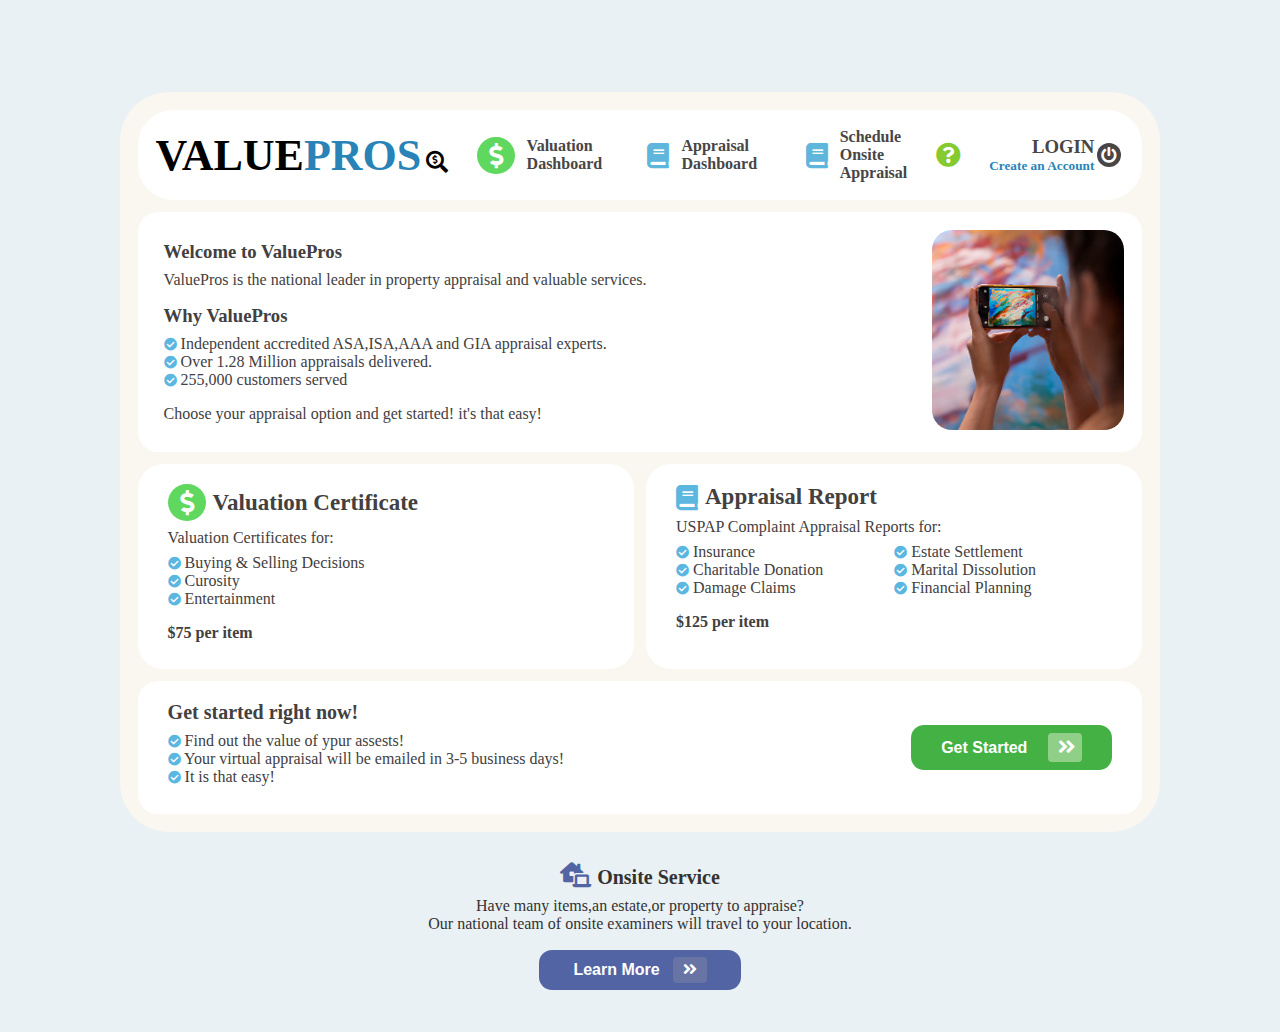
<file: Html/index.html>
<!DOCTYPE html>
<html lang="en">
  <head>
    <meta charset="UTF-8" />
    <meta http-equiv="X-UA-Compatible" content="IE=edge" />
    <meta name="viewport" content="width=device-width, initial-scale=1.0" />
    <title>ValuePros</title>
    <link rel="stylesheet" href="../Css/index.css" />
    <link
      rel="stylesheet"
      href="https://cdnjs.cloudflare.com/ajax/libs/font-awesome/5.15.4/css/all.min.css"
    />
  </head>
  <body>
      <div class="box" id="box">
      <section class="main">
        <!-- navbar -->

        <nav>
          <div class="logo">
           <a href="./index.html"><h1>VALUE<span>PROS</span><i class="fas fa-search-dollar"></i></h1></a> 
          </div>

          <div class="nav_dash">
            <div>
              <i class="dollar fas fa-dollar-sign"></i>
              <a href="#">Valuation Dashboard</a>
            </div>
            <div>
              <i class="fas fa-book" style="color: #5eb6dc"></i>
              <a href="#">Appraisal Dashboard</a>
            </div>
            <div>
              <i class="fas fa-book" style="color: #5eb6dc"></i>
              <a href="schedule.html">Schedule
                <p>Onsite Appraisal</p>
              </a>

            </div>
            <div>
              <p>
                <i class="fas fa-question-circle" style="color: #85ca30"></i>
              </p>
            </div>
          </div>
          <div class="nav_login">
            <div>
              <h3>LOGIN</h3>
              <h5 id="acc"><a href="##" >Create an Account</a></h5>
            </div>

            <div>
              <a  href="#" id="openlog"><i  class="  fas fa-power-off"></i></a>
            </div>
          </div>
        </nav>
        <!-- Box 1-welcome to valuepros -->
        <section class="box1">
          <div class="welcome">
            <div>
              <h3>Welcome to ValuePros</h3>
              <p>
                ValuePros is the national leader in property appraisal and
                valuable services.
              </p>
            </div>
            <div>
              <h3>Why ValuePros</h3>
              <ul>
                <li>
                  <i class="fas fa-check-circle" style="color: #5bb7df"></i>
                  <span
                    >Independent accredited ASA,ISA,AAA and GIA appraisal
                    experts.</span
                  >
                </li>
                <li>
                  <i class="fas fa-check-circle" style="color: #5bb7df"></i>
                  <span>Over 1.28 Million appraisals delivered.</span>
                </li>
                <li>
                  <i class="fas fa-check-circle" style="color: #5bb7df"></i>
                  <span>255,000 customers served</span>
                </li>
              </ul>
              <p class="box_p">
                Choose your appraisal option and get started! it's that easy!
              </p>
            </div>
          </div>
          <div>
            <img src="../Image/img1.png" alt="img" />
          </div>
        </section>

        <!-- Box2 -->
        <section class="box2">
          <div class="box2_1">
            <div class="box2_head">
              <i class="dollar fas fa-dollar-sign"></i>
              <a href="./appraisal.html"><span>Valuation Certificate</span></a>
            </div>

            <div>
              <p>Valuation Certificates for:</p>
              <ul>
                <li>
                  <i class="fas fa-check-circle" style="color: #5bb7df"></i>
                  <span> Buying & Selling Decisions</span>
                </li>
                <li>
                  <i class="fas fa-check-circle" style="color: #5bb7df"></i>
                  <span>Curosity</span>
                </li>
                <li>
                  <i class="fas fa-check-circle" style="color: #5bb7df"></i>
                  <span>Entertainment</span>
                </li>
              </ul>
              <p class="box_p"><b>$75 per item</b></p>
            </div>
          </div>

          <div class="box2_2">
            <div class="box2_head">
              <i class="fas fa-book" style="color: #5bb7df"></i>
              <a href="./appraisal.html"><span>Appraisal Report</span></a>
            </div>
            <div>
              <p>USPAP Complaint Appraisal Reports for:</p>
              <ul class="box_2_feature">
                <li>
                  <i class="fas fa-check-circle" style="color: #5bb7df"></i>
                  <span> Insurance</span>
                </li>
                <li>
                  <i class="fas fa-check-circle" style="color: #5bb7df"></i>
                  <span>Estate Settlement</span>
                </li>
                <li>
                  <i class="fas fa-check-circle" style="color: #5bb7df"></i>
                  <span>Charitable Donation</span>
                </li>
                <li>
                  <i class="fas fa-check-circle" style="color: #5bb7df"></i>
                  <span> Marital Dissolution</span>
                </li>
                <li>
                  <i class="fas fa-check-circle" style="color: #5bb7df"></i>
                  <span>Damage Claims</span>
                </li>
                <li>
                  <i class="fas fa-check-circle" style="color: #5bb7df"></i>
                  <span> Financial Planning</span>
                </li>
              </ul>
              <p class="box_p"><b>$125 per item</b></p>
            </div>
          </div>
        </section>

        <div class="getstarted">
          <div>
            <p>Get started right now!</p>
            <div>
              <ul>
                <li>
                  <i class="fas fa-check-circle" style="color: #5bb7df"></i>
                  <span>Find out the value of ypur assests!</span>
                </li>
                <li>
                  <i class="fas fa-check-circle" style="color: #5bb7df"></i>
                  <span
                    >Your virtual appraisal will be emailed in 3-5 business
                    days!</span
                  >
                </li>
                <li>
                  <i class="fas fa-check-circle" style="color: #5bb7df"></i>
                  <span>It is that easy!</span>
                </li>
              </ul>
            </div>
            </div>
          

          
            <button class="get_btn " id="getstarted">
              <div>
                <h4>
                  Get Started
                  <span><i class="fas fa-angle-double-right"></i></span>
                </h4>
              </div>
            </button>
          </div>

       
      </section>

      <footer>
        <div class="footer">
          <h3><i class="fa fa-laptop-house" ></i>Onsite Service</h3>
          <p>Have many items,an estate,or property to appraise?</p>
          <p>Our national team of onsite examiners will travel to your location.</p>

          <button class="btn">
            <div>
              <h4>
                Learn More
                <span><i class="fas fa-angle-double-right"></i></span>
              </h4>
            
          </button>
        </div>
      </footer>
      </div>

      <!-- Login page -->
      <div class="Loginpge">
          <div class="login"> 
         
        <div class="login_box">
          <a href="./index.html"><i class="close fa fa-times-circle"></i></a>
          <div class="head">
            <h1>VALUE<span>PROS</span><i class="fas fa-search-dollar"></i></h1>
            <p>Your single valuation source for all assests</p>
          </div>
  
          <form id="form" action="./additem.html" method="post" >
            <div class="form-control">
              <label for="email">Email:</label>
              <input type="email" id="email" autocomplete="on" />
  
              <small>g</small>
            </div>
  
            <div class="form-control">
              <label for="password">Password:</label>
              
                <input type="password" id="password" />
                <i class="fa fa-eye-slash" id="eye"></i>
             
  
              <small>g</small>
            </div>
  
            <div>
              <input type="checkbox" />
              <span>Keep me logged in</span>
            </div>
  
            <div>
              <button type="submit" class="login_btn">Login</button>
              <a href="#" class="register_btn">Create Account</a>
            </div>
  
            <div><a id="forgotbtn" href="#">Forgot Your Password?</a></div>
          </form>
        </div>
      </div>
    </div>
      
      
      <!-- Create account -->

      <div class="Signpge">
      
        <div class="Signup"> 
         
        <div class="Signup_box">
          <a href="./index.html"><i class="closee fa fa-times-circle"></i></a>
          <div class="head">
            <h1>VALUE<span>PROS</span><i class="fas fa-search-dollar"></i></h1>
            <p>Your single valuation source for all assests</p>
          </div>
  
          <form id="formsignup" action="#" >

            <div class="form-control">
              <label for="fname">First Name:</label>
              <input type="text" id="fname" autocomplete="on" />
  
              <small>g</small>
            </div>

            <div class="form-control">
              <label for="lname">Last Name:</label>
              <input type="text" id="lname" autocomplete="on" />
  
              <small>g</small>
            </div>

            <div class="form-control">
              <label for="emailid">Email:</label>
              <input type="email" id="emailid" autocomplete="on" />
  
              <small>g</small>
            </div>

            <div class="form-control">
              <label for="phone">Phone Number:</label>
              <input type="text" id="phone" autocomplete="on" />
  
              <small>g</small>
            </div>
  
            <div class="form-control">
              <label for="passwordd">Password:</label>
              <input type="password" id="passwordd" />
              <i class="fa fa-eye-slash" id="eyepass"></i>
              <small>g</small>
            </div>

            <div class="form-control">
              <label for="confirmPass">Confirm Password:</label>
              
                <input type="password" id="confirmPass" />
                <i class="fa fa-eye-slash" id="eyeicon"></i>
              <small>g</small>
            </div>
            
            <div class="form-control req" >
              <p>Required Fields</p>
              <div id="req1">
                <input type="checkbox" id="check1"/>
                <span>Sign up to recieve special discounts on appraisals,emails about App updates and improvemnets.'how-to-guides' and more! You may unsubscribe at any time</span>

                
              </div>
              <div id="req2" >
                <input type="checkbox" id="check2" />
                <span>By signing up for this app, you agree to our <a href="#"> Privacy,Policy,Terms and Conditions </a>and <a>Acceptable Use Policy.</a></span>

                <small id="msg">g</small>
              </div>
              
              
                
              
            </div>
  
            <div >
              <button type="submit"  id="signbtn" >Create Account</button>
            </div>
           
            <div class=" btn_s">
             <p>Already have an account?</p>
              <a href="#" id="Login">Login</a>
            </div>
  
           
          </form>
        </div>
      </div>
      </div>


      <div class="forgot">
        <div class="forgotpass"> 
         
          <div class="forgot_box">
            <a href="./index.html"><i class="cross fa fa-times-circle"></i></a>
            <div class="head">
              <h1>VALUE<span>PROS</span><i class="fas fa-search-dollar"></i></h1>
              <p>Your single valuation source for all assests</p>
            </div>
    
            <form id="forgot_pass" action="#" >
  
              
              <div class="form-control">
                <label for="emailid">Email:</label>
                <input type="email" id="emailid" autocomplete="on" />
              </div>

              <div >
                <button type="submit"  id="forgot" >Submit</button>
                
              </div>
             
            
             
            </form>
          </div>
        </div>

      </div>
      
   
    
      <script src="../Js/index.js"></script>
  </body>
</html>
</file>
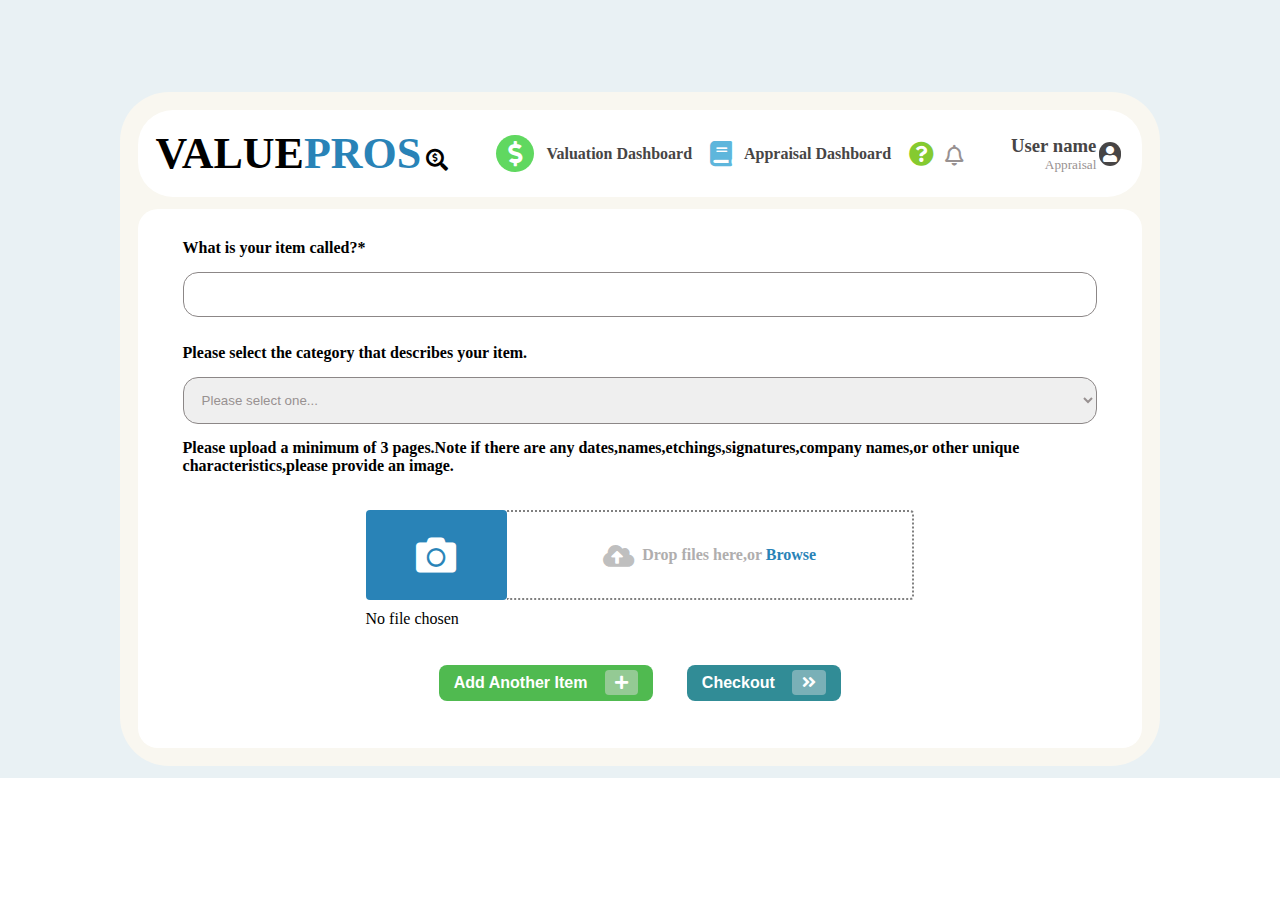
<file: Html/additem.html>
<!DOCTYPE html>
<html lang="en">
  <head>
    <meta charset="UTF-8" />
    <meta http-equiv="X-UA-Compatible" content="IE=edge" />
    <meta name="viewport" content="width=device-width, initial-scale=1.0" />
    <title>Document</title>
    <link rel="stylesheet" href="../Css/index.css" />
    <link rel="stylesheet" href="../Css/additem.css" />
    <link rel="stylesheet" href="../Css/appraisal.css" />
    <link
      rel="stylesheet"
      href="https://cdnjs.cloudflare.com/ajax/libs/font-awesome/5.15.4/css/all.min.css"
    />
  </head>
  <body>
    <div class="box">
      <section class="main">
        <!-- navbar -->

        <nav>
          <div class="logo">
            <a href="./index.html">
              <h1>VALUE<span>PROS</span><i class="fas fa-search-dollar"></i></h1
            ></a>
          </div>

          <div class="nav_dash">
            <div>
              <i class="dollar fas fa-dollar-sign"></i>
              <a href="#">Valuation Dashboard</a>
            </div>
            <div>
              <i class="fas fa-book" style="color: #5eb6dc"></i>
              <a href="#">Appraisal Dashboard</a>
            </div>
            <div>
              <p>
                <i class="fas fa-question-circle" style="color: #85ca30"></i>
                <i class="far fa-bell"></i>
              </p>
            </div>
          </div>
          <div class="nav_login">
            <div>
              <h3>User name</h3>
              <h5>Appraisal</h5>
            </div>

            <div>
              <p class="userimg"><i class="fas fa-user"></i></p>
            </div>
          </div>
        </nav>

        <div class="item">
          <div class="item_name">
            <div>
              <label for="name">What is your item called?*</label>
              <input type="text" value="" id="name" required />
            </div>
          </div>
          <div class="Item_category">
            <h4>Please select the category that describes your item.</h4>

            <select name="option" id="app_service" onchange="showform()">
              <option value="" disabled selected hidden>
                Please select one...
              </option>
              <option value="x">x</option>
              <option value="y">y</option>
            </select>
          </div>

          <div class="Drop-item">
            <h4>
              Please upload a minimum of 3 pages.Note if there are any
              dates,names,etchings,signatures,company names,or other unique
              characteristics,please provide an image.
            </h4>

            <div class="col">
              <div class="cam_icon">
                <i class="fas fa-camera"></i>
              </div>
              <div class="upload">
                <i class="fas fa-cloud-upload-alt"></i>
                <input
                  type="file"
                  id="file-input"
                  class="file-selector-input"
                  multiple
                />

                <label for="fileinput" onclick="uploadFiles()">
                  <p>Drop files here,or <span>Browse</span></p>
                </label>
              </div>
            </div>

            <div id="file">
              <div id="filenum">No file chosen</div>
              <div id="filedetail"></div>
            </div>
          </div>

          <div class="app_btn">
            <button type="submit" class="btn_add">
              <div>
                <h4>
                  Add Another Item
                  <span><i class="fas fa-plus"></i></span>
                </h4>
              </div>
            </button>
            <button class="checkout">
              <div>
                <h4>
                  Checkout
                  <span><i class="fas fa-angle-double-right"></i></span>
                </h4>
              </div>
            </button>
          </div>
        </div>
      </section>
    </div>
    <script src="../Js/additem.js"></script>
  </body>
</html>
</file>
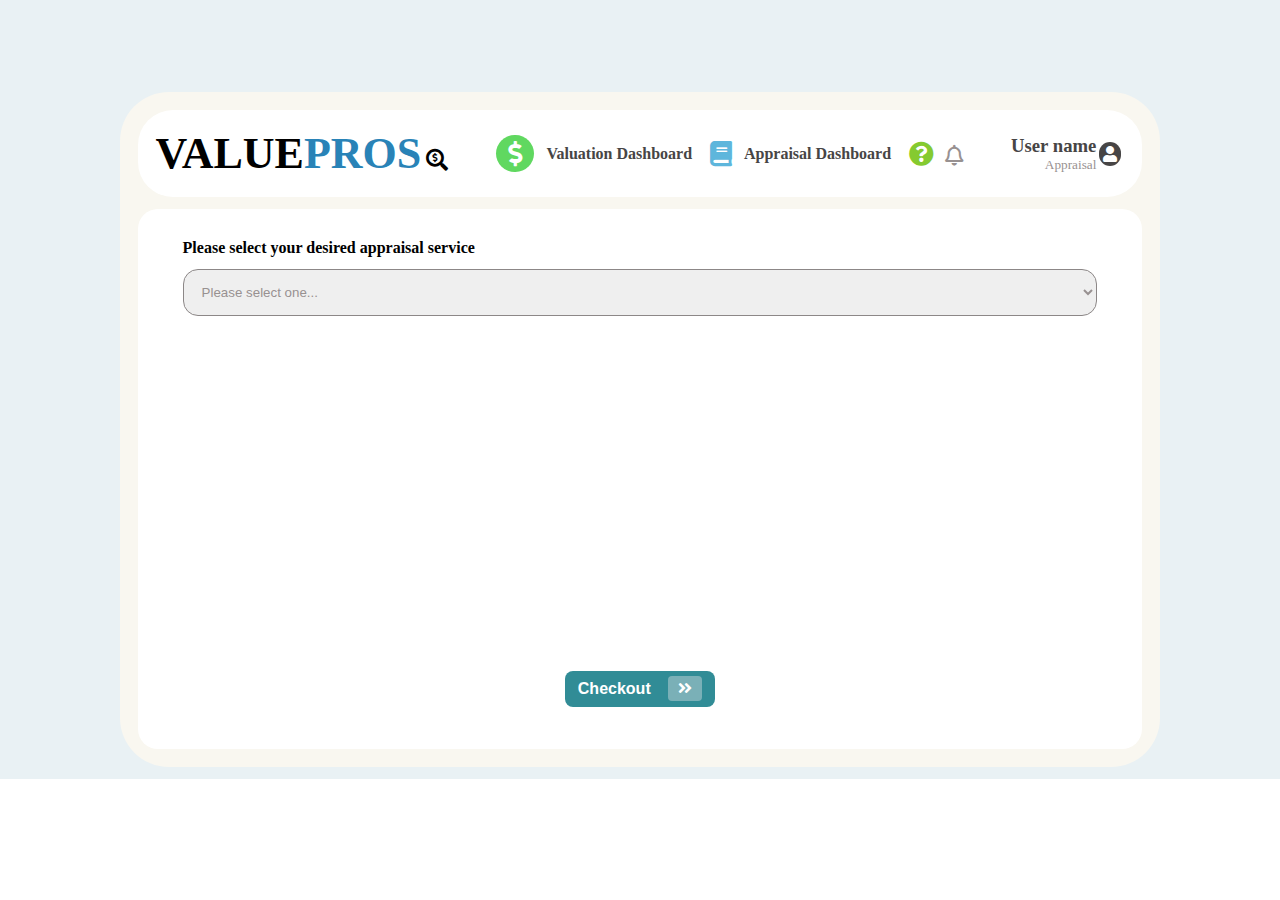
<file: Html/appraisal.html>
<!DOCTYPE html>
<html lang="en">
  <head>
    <meta charset="UTF-8" />
    <meta http-equiv="X-UA-Compatible" content="IE=edge" />
    <meta name="viewport" content="width=device-width, initial-scale=1.0" />
    <title>Document</title>
    <link rel="stylesheet" href="../Css/index.css" />
    <link rel="stylesheet" href="../Css/appraisal.css" />
    <link
      rel="stylesheet"
      href="https://cdnjs.cloudflare.com/ajax/libs/font-awesome/5.15.4/css/all.min.css"
    />
  </head>
  <body>
    <div class="box">
      <section class="main">
        <!-- navbar -->

        <nav>
          <div class="logo">
            <a href="./index.html">
              <h1>VALUE<span>PROS</span><i class="fas fa-search-dollar"></i></h1
            ></a>
          </div>

          <div class="nav_dash">
            <div>
              <i class="dollar fas fa-dollar-sign"></i>
              <a href="#">Valuation Dashboard</a>
            </div>
            <div>
              <i class="fas fa-book" style="color: #5eb6dc"></i>
              <a href="#">Appraisal Dashboard</a>
            </div>
            <div>
              <p>
                <i class="fas fa-question-circle" style="color: #85ca30"></i>
                <i class="far fa-bell"></i>
              </p>
            </div>
          </div>
          <div class="nav_login">
            <div>
              <h3>User name</h3>
              <h5>Appraisal</h5>
            </div>

            <div>
              <p class="userimg"><i class="fas fa-user"></i></p>
            </div>
          </div>
        </nav>

        <div class="appraisal_box">
          <div class="app_box">
            <h4>Please select your desired appraisal service</h4>

            <select name="option" id="app_service" onchange="showform(this) ">
              <option value="" disabled selected hidden>
                Please select one...
              </option>
              <option value="valuation">
                Valuation Certificate - $75 per item
              </option>
              <option value="appraisal">
                Appraisal Report - $125 per item
              </option>
            </select>
          </div>

          <div class="app_box2">
            <div class="ab">
              <h4>Please select a single reason for this appraisal.</h4>

              <select name="option">
                <option value="" disabled selected hidden>
                  Please select one...
                </option>
                <option value="">Valuation Certificate - $75 per item</option>
                <option value="">Appraisal Report - $125 per item</option>
              </select>
            </div>

            <p>Please provide the Client's full name and address.</p>
            <div class="ab1">
              <div>
                <label for="name">Full Name (individual or entity)</label>
                <input type="text" value="" id="name" />
              </div>
            </div>

            <div class="ab1 ab2">
              <div>
                <label for="address"
                  >Address (required for USPAP Certification-report is
                  emailed)</label
                >
                <input type="text" value="" id="address" />
              </div>
            </div>
          </div>

          <div class="app_box1">
            <div class="ab">
              <h4>Please select a single reason for this appraisal.</h4>

              <select name="option">
                <option value="" disabled selected hidden>
                  Please select one...
                </option>
                <option value="">Valuation Certificate 1</option>
                <option value="">valuation 2</option>
              </select>
            </div>

            <p>Please provide the Client's full name and address.</p>
            <div class="ab1">
              <div>
                <label for="name">Full Name (individual or entity)</label>
                <input type="text" value="" id="name" />
              </div>
            </div>

            <div class="ab1 ab2">
              <div>
                <label for="address"
                  >Address (required for USPAP Certification-report is
                  emailed)</label
                >
                <input type="text" value="" id="address" />
              </div>
            </div>
          </div>

          <button class="app_btn">
            <div>
              <h4>
                Checkout
                <span><i class="fas fa-angle-double-right"></i></span>
              </h4>
            </div>
          </button>
        </div>
      </section>
    </div>
    <script src="../Js/index.js"></script>
  </body>
</html>
</file>
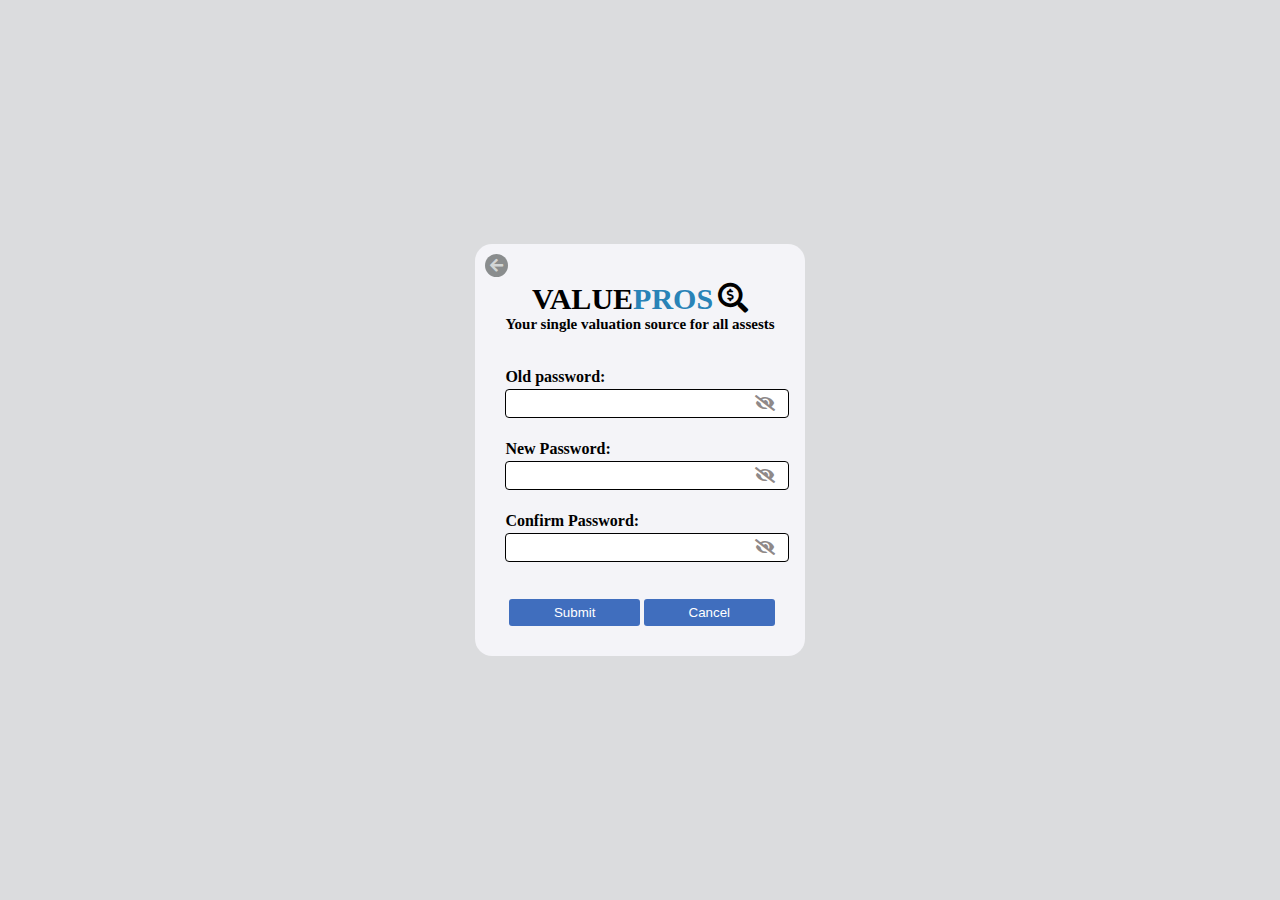
<file: Html/changepass.html>
<!DOCTYPE html>
<html lang="en">
  <head>
    <meta charset="UTF-8" />
    <meta name="viewport" content="width=device-width, initial-scale=1.0" />
    <title>Document</title>
    <link rel="stylesheet" href="../Css/index.css" />
    <link
      rel="stylesheet"
      href="https://cdnjs.cloudflare.com/ajax/libs/font-awesome/5.15.4/css/all.min.css"
    />
  </head>
  <body>
    <div class="changepass">
      <div class="change">
        <div class="change_box">
          <div class="head">
            <a href="./index.html"><i class="back fa fa-arrow-left"></i></a>
            <h1>VALUE<span>PROS</span><i class="fas fa-search-dollar"></i></h1>
            <p>Your single valuation source for all assests</p>
          </div>

          <form id="change_pass" action="changepass.html">
            <div class="form-control">
              <label for="oldpass">Old password:</label>
              <input type="password" id="oldpass" />
              <i class="fa fa-eye-slash" id="eye1"></i>
              <small>d</small>
            </div>
            <div class="form-control">
              <label for="newpass">New Password:</label>
              <input type="password" id="newpass" />
              <i class="fa fa-eye-slash" id="eye2"></i>
              <small>s</small>
            </div>

            <div class="form-control">
              <label for="confirmpass">Confirm Password:</label>

              <input type="password" id="confirmpass" />
              <i class="fa fa-eye-slash" id="eye3"></i>
              <small>s</small>
            </div>

            <div class="pass_btn">
              <button type="submit" id="passbtn">Submit</button>
              <button type="reset" id="passbtn">Cancel</button>
            </div>
          </form>
        </div>
      </div>
    </div>

    <script src="../Js/changepass.js"></script>
  </body>
</html>
</file>
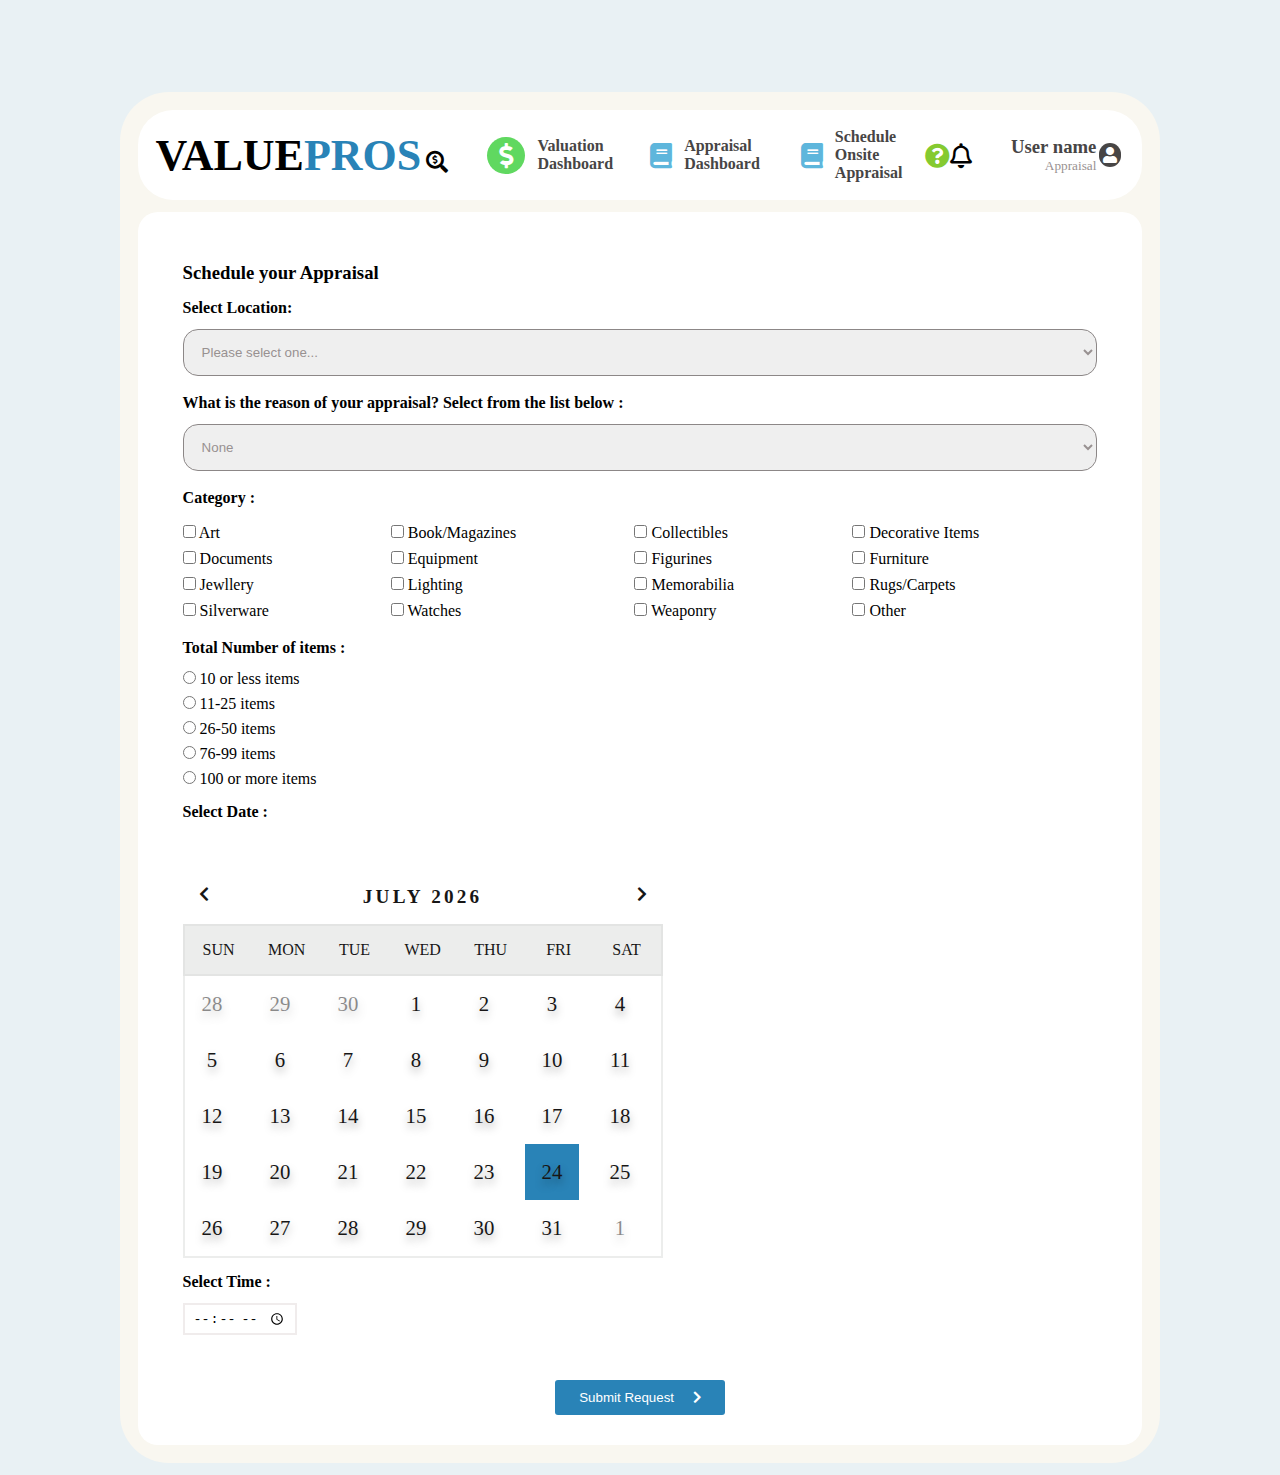
<file: Html/schedule.html>
<!DOCTYPE html>
<html lang="en">
  <head>
    <meta charset="UTF-8" />
    <meta name="viewport" content="width=device-width, initial-scale=1.0" />
    <title>Document</title>
    <link rel="stylesheet" href="../Css/index.css" />
    <link rel="stylesheet" href="../Css/schedule.css" />

    <link
      rel="stylesheet"
      href="https://cdnjs.cloudflare.com/ajax/libs/font-awesome/5.15.4/css/all.min.css"
    />
  </head>
  <body>
    <div class="box" id="box">
      <section class="main">
        <nav>
          <div class="logo">
            <a href="./index.html">
              <h1>VALUE<span>PROS</span><i class="fas fa-search-dollar"></i></h1
            ></a>
          </div>

          <div class="nav_dash">
            <div>
              <i class="dollar fas fa-dollar-sign"></i>
              <a href="#">Valuation Dashboard</a>
            </div>
            <div>
              <i class="fas fa-book" style="color: #5eb6dc"></i>
              <a href="#">Appraisal Dashboard</a>
            </div>

            <div>
              <i class="fas fa-book" style="color: #5eb6dc"></i>
              <a href="schedule.html"
                >Schedule
                <p>Onsite Appraisal</p>
              </a>
            </div>

            <div>
              <i class="fas fa-question-circle" style="color: #85ca30"></i>
            </div>

            <div>
              <i class="far fa-bell"></i>
            </div>
          </div>
          <div class="nav_login">
            <div>
              <h3>User name</h3>
              <h5>Appraisal</h5>
            </div>

            <div>
              <p class="userimg"><i class="fas fa-user"></i></p>
            </div>
          </div>
        </nav>

        <div class="schedule_box">
          <div class="sched-box">
            <!-- <div class="req_onsite">
              <div class="req1">
                <p class="head">REQUESTED ONSITE APPRAISAL</p>
               
                <p><i class="fas fa-hourglass-half"></i>REQUESTED</p>
              </div>
              <div class="req2">
                <i class="edit fas fa-pencil-alt" ></i>
              </div>
            </div>
              
            <div class="sched_onsite">
                <div>
                  <p>SCHEDULED ONSITE APPRAISAL</p>
                  <h3 class="sched-date"></h3>
                <p class="sched-loc"></p>
                  <p><i class="fas fa-check-circle"></i></i>SCHEDULED</p>
                </div>
                <div>
                  <i class="fas fa-pencil-alt"></i>
                </div>
            </div> -->
          </div>
          <h3>Schedule your Appraisal</h3>
          <div class="s_box1">
            <h4>Select Location:</h4>

            <select name="option" id="location">
              <option value="" disabled selected hidden>
                Please select one...
              </option>
              <option value="valuation">Agra</option>
              <option value="appraisal">Ahmedabad</option>
              <option value="valuation">Ajmer</option>
              <option value="valuation">Aligarh</option>
              <option value="valuation">Amritsar</option>
              <option value="valuation">Barailley</option>
              <option value="valuation">Banka</option>
              <option value="valuation">Belgaum</option>
              <option value="valuation">Chandigarh</option>
              <option value="valuation">Ajmer</option>
              <option value="valuation">Aligarh</option>
              <option value="valuation">Amritsar</option>
              <option value="valuation">Barailley</option>
              <option value="valuation">Banka</option>
              <option value="valuation">Belgaum</option>
              <option value="valuation">Chandigarh</option>
            </select>
          </div>

          <div class="s_box2">
            <h4>
              What is the reason of your appraisal? Select from the list below :
            </h4>

            <select name="option">
              <option value="" disabled selected hidden>None</option>
              <option value="">Buying/Selling decisions</option>
              <option value="">Obtaining Insurance Coverage</option>
              <option value="">Pre-Damage Insurance Value</option>
              <option value="">Charitable Donation</option>
              <option value="">Estate Settlement</option>
              <option value="">Equitable Distribution</option>
              <option value="">Estate Planning</option>
              <option value="">Divorce</option>
              <option value="">Multiple Uses</option>
            </select>
          </div>

          <div class="category">
            <h4>Category :</h4>
            <div class="s_cg">
              <div>
                <input type="checkbox" id="c1" name="category" />
                <span>Art</span>
              </div>

              <div>
                <input type="checkbox" id="c2" name="category" />
                <span>Book/Magazines</span>
              </div>
              <div>
                <input type="checkbox" id="c3" name="category" />
                <span>Collectibles</span>
              </div>

              <div>
                <input type="checkbox" id="c4" name="category" />
                <span>Decorative Items</span>
              </div>

              <div>
                <input type="checkbox" id="c5" name="category" />
                <span>Documents</span>
              </div>

              <div>
                <input type="checkbox" id="c6" name="category" />
                <span>Equipment</span>
              </div>

              <div>
                <input type="checkbox" id="c7" name="category" />
                <span>Figurines</span>
              </div>

              <div>
                <input type="checkbox" id="c8" name="category" />
                <span>Furniture</span>
              </div>

              <div>
                <input type="checkbox" id="c9" name="category" />
                <span>Jewllery</span>
              </div>

              <div>
                <input type="checkbox" id="c10" name="category" />
                <span>Lighting</span>
              </div>

              <div>
                <input type="checkbox" id="c11" name="category" />
                <span>Memorabilia</span>
              </div>

              <div>
                <input type="checkbox" id="c12" name="category" />
                <span>Rugs/Carpets</span>
              </div>

              <div>
                <input type="checkbox" id="c13" name="category" />
                <span>Silverware</span>
              </div>

              <div>
                <input type="checkbox" id="c14" name="category" />
                <span>Watches</span>
              </div>

              <div>
                <input type="checkbox" id="c15" name="category" />
                <span>Weaponry</span>
              </div>

              <div>
                <input type="checkbox" id="c16" name="category" />
                <span>Other</span>
              </div>
            </div>
          </div>

          <div class="items">
            <h4>Total Number of items :</h4>
            <div class="s_items">
              <div>
                <input type="radio" name="r1" />
                <span>10 or less items</span>
              </div>
              <div>
                <input type="radio" name="r1" />
                <span>11-25 items</span>
              </div>
              <div>
                <input type="radio" name="r1" />
                <span>26-50 items</span>
              </div>
              <div>
                <input type="radio" name="r1" />
                <span>76-99 items</span>
              </div>
              <div>
                <input type="radio" name="r1" />
                <span>100 or more items</span>
              </div>
            </div>
          </div>
          <!-- calender -->
          <div class="calenderbox">
            <h4>Select Date :</h4>
            <div class="calender_cont">
              <div class="calendar">
                <div class="month">
                  <i class="fas fa-chevron-left prev"></i>
                  <div class="date">
                    <h1 id="selected-date"></h1>
                  </div>
                  <i class="fas fa-chevron-right next"></i>
                </div>
                <div class="weekdays">
                  <div>Sun</div>
                  <div>Mon</div>
                  <div>Tue</div>
                  <div>Wed</div>
                  <div>Thu</div>
                  <div>Fri</div>
                  <div>Sat</div>
                </div>
                <div class="days"></div>
              </div>
            </div>
          </div>

          <!-- time selection -->

          <div class="time">
            <label for="time">Select Time :</label>
            <input type="time" id="time" />
          </div>

          <div class="btnn">
            <button class="reqbtn" type="submit">
              Submit Request <i class="fas fa-chevron-right"></i>
            </button>
          </div>
        </div>
      </section>
      <!-- for updation -->
      <div class="editpge">
        <div class="editt">
          <div class="edit_box">
            <div class="head">
              <p>Modify Onsite Appraisal Appointment</p>
            </div>

            <div id="modify">
              <div class="resched-date">
                <label for="date">Reschedule Date:</label>
                <input type="date" id="re-date" />
              </div>

              <div class="resched-time">
                <label for="time">Reschedule Time:</label>
                <input type="time" id="re-time" />
              </div>

              <div class="update-loc">
                <label for="location">Update Location:</label>
                <select name="option" id="re-loc">
                  <option value="" disabled selected hidden>
                    Please select one...
                  </option>
                  <option value="valuation">Agra</option>
                  <option value="appraisal">Ahmedabad</option>
                  <option value="valuation">Ajmer</option>
                  <option value="valuation">Aligarh</option>
                  <option value="valuation">Amritsar</option>
                  <option value="valuation">Barailley</option>
                  <option value="valuation">Banka</option>
                  <option value="valuation">Belgaum</option>
                  <option value="valuation">Chandigarh</option>
                  <option value="valuation">Ajmer</option>
                  <option value="valuation">Aligarh</option>
                  <option value="valuation">Amritsar</option>
                  <option value="valuation">Barailley</option>
                  <option value="valuation">Banka</option>
                  <option value="valuation">Belgaum</option>
                  <option value="valuation">Chandigarh</option>
                </select>
              </div>

              <button class="del">Delete Appointment</button>
              <div class="update-btn">
                <button class="cancel">Cancel</button>
                <button class="update" id="update">Update</button>
              </div>
            </div>
          </div>
        </div>
      </div>
    </div>
    <script src="../Js/schedule.js"></script>
  </body>
</html>
</file>
<file: Css/index.css>
* {
  box-sizing: 0;
  margin: 0;
  padding: 0;
  text-decoration: none;
  list-style: none;
}

.box {
  background-color: rgba(210, 226, 233, 0.486);
  padding: 12px;
  position: relative;
  /* width: 100%; */
  /* height: 100%; */
}
.box .main {
  background-color: rgb(249, 247, 240);

  margin: auto;
  margin-top: 80px;
  padding: 18px;
  border-radius: 49px;
  width: 80%;
  height: 100%;
}

/* Navbar */
.main nav {
  background-color: white;
  display: flex;
  justify-content: space-between;
  border-radius: 35px;
  padding: 18px;
  align-items: center;
}
nav .logo {
  font-size: 22px;
}

nav .logo:hover {
  cursor: pointer;
}
.dollar {
  color: white;
  border-radius: 30px;
  padding: 6px 12px;
  font-size: 20px;
  background-color: rgb(96, 216, 96);
}
nav .logo i {
  font-size: 22px;
}
nav .logo h1 {
  color: black;
}
nav .logo h1 span {
  color: rgb(41, 131, 183);
  margin-right: 5px;
}
nav .nav_dash {
  display: flex;
  width: 50%;
  justify-content: space-around;
  font-weight: bold;
}
nav .nav_dash div {
  display: flex;
  align-items: center;

  width: max-content;
}

nav .nav_dash div i {
  font-size: 25px;
}
nav .nav_dash a {
  color: rgb(71, 69, 69);
  font-size: 16px;
  padding-left: 12px;
}
nav .nav_dash a:hover {
  cursor: pointer;
}
nav i {
  font-size: 18px;
}
nav .nav_login {
  color: rgb(71, 69, 69);
  display: flex;
  text-align: right;
  align-items: center;
}

nav .nav_login h5 a {
  color: rgb(41, 131, 183);
  cursor: pointer;
}
nav .nav_login i {
  color: white;
  border-radius: 30px;
  padding: 4px;
  margin: 3px;
  background-color: rgb(71, 69, 69);
  font-size: 16px;
}

/* Box 1 */
.box1 {
  display: flex;
  align-items: center;
  background-color: white;
  border-radius: 20px;
  padding: 18px;
  margin-top: 12px;
  height: max-content;
  justify-content: flex-start;
  color: rgb(66, 64, 64);
}
.box1 .welcome {
  display: flex;
  flex-direction: column;
  background-color: white;

  width: 90%;
}
.box1 .welcome h3,
.box1 .welcome ul,
.box2 .box2_head,
ul {
  margin-bottom: 8px;
}

.box1 .welcome div,
.box2 .box2_head div {
  margin: 8px;
}
.box1 li i,
.box2 .box2_head,
ul li i {
  font-size: 13px;
}

.box1 img {
  border-radius: 20px;
  height: 200px;
}

.box_p {
  margin-top: 16px;
}
/* Box2  */

.box2 {
  display: flex;
  margin-top: 12px;
  color: rgb(66, 64, 64);
  border-radius: 20px;
  justify-content: space-between;
}
.box2 .box2_head i {
  font-size: 25px;
  margin-right: 7px;
}

.box2 .box2_head {
  display: flex;
  align-items: center;
  font-weight: bold;
}

.box2 .box2_1,
.box2 .box2_2 {
  width: 50%;
  display: flex;
  flex-direction: column;
  background-color: white;
  border-radius: 25px;
  max-height: 27vh;
  padding: 20px 30px;
}
.box2 .box2_1 {
  margin-right: 12px;
}
.box2 .box2_head a span {
  font-size: 23px;
  color: rgb(66, 64, 64);
}

.box2 .box2_1 p,
.box2 .box2_2 p {
  margin-bottom: 7px;
}

.box2 .box_2_feature {
  display: grid;
  grid-template-columns: 1fr 1fr;
}

/* get started */

.getstarted {
  display: flex;
  background-color: white;
  border-radius: 20px;
  padding: 20px 30px;
  margin-top: 12px;

  height: max-content;
  justify-content: flex-start;
  align-items: center;
  color: rgb(66, 64, 64);
}
.getstarted p {
  font-size: 20px;
  margin-bottom: 8px;
  font-weight: bold;
}
.getstarted button {
  background-color: rgb(68, 177, 68);
  border: none;
  color: white;
  padding: 8px 30px;
  border-radius: 13px;
  font-size: 16px;
}

.getstarted button i {
  font-size: 20px;
}
.getstarted button:last-child {
  margin-left: auto;
}
.get_btn h4 {
  display: flex;
  justify-content: space-between;
  width: 100%;
  align-items: center;
}
.get_btn h4 span {
  width: 10%;
  margin-left: 17px;
  padding: 4px 10px;

  background-color: rgba(195, 228, 181, 0.597);
  border-radius: 4px;
}
.getstarted button:hover {
  cursor: pointer;
}

/* Footer */

footer {
  padding: 30px 0;
  display: flex;
  justify-content: center;
  align-items: center;
}

footer .footer {
  display: flex;
  flex-direction: column;
  justify-content: center;
  align-items: center;
}

.footer h3 {
  margin-bottom: 8px;
  font-size: 20px;
  color: rgb(53, 50, 50);
}
.footer h3 i {
  color: #5264a4;
  font-size: 25px;
  margin-right: 6px;
}
.footer p {
  color: rgb(53, 50, 50);
}

.footer button {
  background-color: #5264a4;
  border: none;
  color: white;
  padding: 7px 34px;
  border-radius: 13px;
  margin-top: 17px;
  font-size: 16px;
}
.footer h4 {
  display: flex;
  justify-content: space-between;
  width: 100%;
  align-items: center;
}

.footer .btn h4 span {
  width: 10%;
  margin-left: 13px;
  padding: 4px 10px;
  background-color: #6f7aa3c0;
  border-radius: 4px;
}
.getstarted button:hover {
  cursor: pointer;
}

/* Login */

.Loginpge,
.forgot,
.changepass {
  background-color: rgba(95, 99, 99, 0.709);
  width: 100%;
  height: 100%;
  position: fixed;
  top: 0;
  display: none;
  justify-content: center;
  align-items: center;
}
.changepass {
  display: flex;
  background-color: rgba(121, 125, 133, 0.269);
}
.Signpge {
  background-color: rgba(95, 99, 99, 0.709);
  width: 100%;
  height: -webkit-fill-available;
  position: fixed;
  /* position: absolute; */
  top: 0;
  display: none;
  justify-content: center;
  align-items: center;
}

.login_box,
.Signup_box,
.forgot_box,
.change_box {
  position: relative;

  display: flex;
  flex-wrap: wrap;
  flex-direction: column;
  background-color: rgb(244, 244, 248);
  justify-content: center;
  padding: 30px;

  border-radius: 17px;
}

.Signup_box {
  width: 40%;
  margin: 60px auto;
}

.login_box .close,
.Signup_box .closee,
.forgot_box .cross {
  position: absolute;
  color: rgba(95, 99, 99, 0.709);
  right: 10px;
  top: 10px;
  font-size: 26px;
  cursor: pointer;
}
.login_box .head,
.Signup_box .head,
.forgot_box .head,
.change_box .head {
  text-align: center;
  margin-bottom: 20px;
}

.change_box .head {
  margin-bottom: 35px;
}
.login_box .form-control,
.Signup_box .form-control,
.forgot_box .form-control,
.change_box .form-control {
  display: flex;
  flex-direction: column;
}

.login_box .head h1,
.Signup_box .head h1,
.forgot_box .head h1,
.change_box .head h1 {
  margin-bottom: 0;
  font-size: 30px;
  margin-top: 8px;
}
.login_box .head h1 span,
.Signup_box .head h1 span,
.forgot_box .head h1 span,
.change_box .head h1 span {
  color: rgb(41, 131, 183);
  margin-right: 5px;
}
.login_box .head p,
.Signup_box .head p,
.forgot_box .head p,
.change_box .head p {
  margin-top: 0;
  font-weight: bold;
  font-size: 15px;
}
.Signup_box form {
  height: 65vh;
  overflow-y: scroll;
}

.login_box .form-control label,
.Signup_box .form-control label,
.forgot_box .form-control label,
.change_box .form-control label {
  margin-bottom: 3px;
  font-weight: bold;
  text-align: left;
}

.login_box .form-control,
.Signup_box .form-control,
.forgot_box .form-control,
.change_box .form-control {
  position: relative;
}
.login_box .form-control input,
.forgot_box .form-control input,
.change_box .form-control input {
  outline: none;
  width: 100%;
  border-radius: 4px;
  border: 1px solid black;
  padding: 6px;
  margin-bottom: 3px;
}

.Signup_box .form-control input {
  outline: none;
  border-radius: 4px;
  border: 1px solid black;
  padding: 6px;
  margin-bottom: 3px;
}

.login_box .form-control .hide,
.Signup_box .form-control .hide,
.change_box .form-control .hide {
  display: flex;
  align-items: center;
}
.login_box .form-control i,
.Signup_box .form-control i,
.change_box .form-control i {
  color: rgb(143, 137, 137);
  position: absolute;
  right: 0;
  top: 27px;
}
.change_box .form-control i {
  color: rgb(143, 137, 137);
}
.login_box form div:nth-child(3) {
  margin-top: 10px;
  margin-bottom: 25px;
}
.login_box form div:nth-child(4) {
  display: flex;
}

form .login_btn,
form #signbtn,
form #forgot {
  width: 50%;
  padding: 6px;
  margin-right: 8px;
  border-radius: 3px;
  border: none;
  background-color: rgb(186, 179, 179);
  color: white;
  cursor: pointer;
}

form #signbtn {
  background-color: rgb(182, 182, 182);
  margin-top: 20px;
}

form #signbtn:hover {
  background-color: rgb(64, 110, 190);
}
form .register_btn,
form #passbtn {
  width: 50%;
  border-radius: 3px;
  border: none;
  background-color: rgb(64, 110, 190);
  text-align: center;
  padding: 6px;
  color: white;
  text-decoration: none;
}

.change_box .back {
  position: absolute;
  color: rgba(244, 248, 248, 0.709);
  left: 10px;
  top: 10px;
  font-size: 15px;
  cursor: pointer;
  background-color: rgba(95, 99, 99, 0.709);
  padding: 4px 5px;
  border-radius: 30px;
}
form #passbtn {
  margin-top: 15px;
  margin-left: 4px;
}
form .pass_btn {
  display: flex;
}

form #forgot {
  background-color: rgb(64, 110, 190);
  margin-top: 25px;
}

.login_box form div:nth-child(5) {
  text-align: center;
  margin-top: 20px;
  font-weight: bold;
}

form .btn_s {
  display: flex;
  flex-direction: column;
  justify-content: center;
  align-items: center;
  margin: 20px 0;
}

form .btn_s a,
form .btn_s p {
  color: rgb(103, 102, 102);
  margin-bottom: 5px;
}
form div:nth-child(5) a {
  color: black;
  text-decoration: none;
}

form .form-control small,
form .req small {
  color: red;
  font-size: 12px;
  margin: 2px 0;
  visibility: hidden;
}
form .error small {
  visibility: visible;
}
form .req p {
  color: black;
  font-weight: bold;
  margin-bottom: 10px;
}
.Signup_box .req input {
  width: auto;
}

form .req div {
  margin-bottom: 10px;
}
form #req1 span {
  color: rgb(175, 170, 170);
}
form .req div a {
  color: rgb(64, 110, 190);
}

/* media queries */

@media (max-width: 770px) {
  nav .logo h1 {
    font-size: 22px;
  }

  nav .nav_dash {
    display: flex;
    width: 40%;
    justify-content: space-around;
    font-weight: bold;
  }
  nav .nav_dash a {
    font-size: 12px;
  }
  nav .nav_dash div {
    flex-direction: column;
  }
  .nav_dash .dollar {
    border-radius: 40px;
    padding: 4px 9px;
    font-size: 17px;
  }

  .box2 .box2_head span {
    font-size: 20px;
  }

  .box2 .box_2_feature {
    display: grid;
    grid-template-columns: 1fr 1fr;
  }
}

@media (max-width: 420px) {
  .box1 {
    flex-direction: column;
  }
  .box2 {
    flex-wrap: wrap;
  }
  .box1 img {
    border-radius: 18px;
    height: 250px;
  }
  .box2 .box2_1 {
    margin-bottom: 12px;
  }
  .box2 .box2_1,
  .box2 .box2_2 {
    max-height: 50vh;
    width: 100%;
  }

  .box2 .box2_1 {
    margin-right: 0;
  }
  .box2 .box_2_feature {
    display: flex;
    font-size: 17px;
    flex-direction: column;
  }
  .getstarted {
    display: block;
  }

  .footer p {
    text-align: center;
  }

  .Signup_box {
    width: auto;
    margin: 20px;
  }
}
</file>
<file: Css/additem.css>
.item {
  background-color: white;
  height: 100%;
  border-radius: 20px;
  margin-top: 12px;
  padding: 30px 45px;
}

.item div {
  display: flex;
  flex-direction: column;
}

.item label {
  font-weight: bold;
}
.item input,
.item select {
  margin: 15px 0;

  border-radius: 15px;
  outline: none;
  padding: 14px;
  color: rgb(152, 145, 145);
  border: 1px solid rgb(140, 135, 135);
}

.Drop-item .col {
  display: flex;
  flex-direction: row;
  width: 60%;
  margin: 35px auto;
  justify-content: center;
  margin-bottom: 10px;
}
.Drop-item .col .cam_icon {
  font-size: 40px;
  width: 20%;
  background-color: rgb(41, 131, 183);
  color: white;
  padding: 25px 20px;
  display: flex;
  align-items: center;
  justify-content: center;
  border-radius: 4px;
}

.Drop-item .upload {
  display: flex;
  flex-direction: row;
  justify-content: center;
  border: 2px dotted gray;
  border-left: none;
  border-top-right-radius: 4px;
  border-bottom-right-radius: 4px;
  align-items: center;
  width: 80%;
}
.Drop-item .upload i {
  font-size: 25px;
  color: #9a9a9aa3;
  margin-right: 8px;
}

.Drop-item #file {
  display: flex;
  flex-direction: row;
  width: 60%;
  margin: auto;
  margin-bottom: 20px;
}

.Drop-item #filenum {
  width: 30%;
}

#file #filedetail {
  display: grid;
  grid-template-columns: auto auto auto;
  width: 70%;
  margin-left: auto;
}
#file #filedetail li {
  border: 2px solid rgba(204, 201, 201, 0.882);
  background-color: rgba(205, 202, 202, 0.146);
  padding: 4px;
  font-size: 15px;

  margin: 3px;
}

#filedetail button {
  background-color: rgb(153, 157, 158);
  color: white;
  font-size: 11px;
  margin-left: 5px;
  border: none;
  padding: 3px 6px;
  border-radius: 10px;
  font-weight: bold;
}
#filedetail button:hover {
  cursor: pointer;
}
.upload p {
  color: #b0aeae;
}
.upload span {
  color: rgb(41, 131, 183);
  font-weight: bold;
}
.item input,
.item select {
  margin: 15px 0;

  outline: none;

  color: rgb(152, 145, 145);
}

.item .Item_category h4 {
  margin-top: 12px;
}

.item .app_btn {
  display: flex;
  flex-direction: row;
  width: fit-content;
  margin: auto;
}

.item .app_btn .btn_add {
  background-color: white;
  position: relative;
  max-width: 100%;
}
input[type="file"] {
  display: none;
}

.file-input {
  display: block;
  position: relative;
}
.item .app_btn .checkout,
.item .app_btn .btn_add {
  background-color: #318c96;
  border: none;
  color: white;
  padding: 9px 15px;
  border-radius: 8px;
  margin: 17px;
  font-size: 16px;
}
.item .app_btn .btn_add {
  background-color: rgb(80, 186, 80);
}
.item .app_btn .btn_add i {
  background-color: transparent;
  border: none;
  font-size: 15px;
  font-weight: bold;
  color: white;
}

.item .app_btn .checkout h4 span,
.item .app_btn .btn_add span {
  width: 10%;
  margin-left: 13px;
  padding: 4px 10px;
  background-color: #a1c4c8a7;
  border-radius: 4px;
}
.item .app_btn .btn_add span {
  background-color: rgba(181, 209, 181, 0.674);
}

@media (max-width: 770px) {
  .Drop-item .col {
    width: 100%;
  }

  .Drop-item #file {
    width: 100%;
  }
  .item .app_btn {
    flex-direction: column;
  }
}
</file>
<file: Css/appraisal.css>
.nav_login h5 {
  color: rgb(152, 145, 145);
  font-weight: 100;
}

nav .nav_dash div:nth-child(3) i ~ i {
  color: rgb(152, 145, 145);
  margin-left: 7px;
  font-size: 21px;
}
.appraisal_box {
  background-color: white;
  height: 100%;
  border-radius: 20px;
  margin-top: 12px;
  padding: 30px 45px;
}

.appraisal_box select {
  margin-top: 12px;
  width: 100%;
  border-radius: 15px;
  outline: none;
  padding: 14px;
  color: rgb(152, 145, 145);
  border: 1px solid rgb(140, 135, 135);
}
#app_service select option,
.app_box1 select option {
  color: black;
  outline: none;
  padding: 15px 0px;
  box-shadow: none;
  width: 30%;
}
#app_service option:hover,
.app_box1 option:hover {
  background-color: rgb(33, 52, 64);
}

.app_box1 {
  visibility: hidden;

  flex-direction: column;
  margin-top: 15px;
  width: 100%;
}

.app_box2 {
  display: none;

  flex-direction: column;
  margin-top: 15px;
  width: 100%;
}
.app_box1 .ab ~ p,
.app_box2 .ab ~ p {
  margin-top: 35px;
}

.app_box1 .ab1,
.app_box2 .ab1 {
  margin: 20px 0;
}

.app_box1 .ab1 div,
.app_box2 .ab1 div {
  display: flex;
  flex-direction: column;
}

.app_box1 .ab1 div label,
.app_box2 .ab1 div label {
  font-weight: bold;
}

.app_box1 .ab1 div input,
.app_box2 .ab1 div input {
  margin-top: 12px;

  border-radius: 15px;
  outline: none;
  padding: 14px;
  color: rgb(152, 145, 145);
  border: 1px solid rgb(140, 135, 135);
}

.appraisal_box button {
  display: flex;
  background-color: #318c96;
  border: none;
  color: white;
  padding: 9px 13px;
  border-radius: 8px;
  margin: 12px auto;

  font-size: 16px;
}

.appraisal_box .app_btn h4 span {
  width: 10%;
  margin-left: 13px;
  padding: 4px 10px;
  background-color: #a1c4c8a7;
  border-radius: 4px;
}

.appraisal_box button:hover {
  cursor: pointer;
}

@media (max-width: 770px) {
  nav .nav_dash div:nth-child(3) p {
    display: flex;
    align-items: center;
  }
}
</file>
<file: Css/schedule.css>
.nav_login h5 {
  color: rgb(152, 145, 145);
  font-weight: 100;
}

nav .nav_dash div:nth-child(3) i ~ i {
  color: rgb(152, 145, 145);
  margin-left: 7px;
  font-size: 21px;
}

.schedule_box {
  background-color: white;
  height: 100%;
  border-radius: 20px;
  margin-top: 12px;
  padding: 30px 45px;
}

.schedule_box .sched-box {
  display: flex;
  flex-wrap: wrap;
  margin-bottom: 20px;
}

.sched-box .req1 {
  display: flex;
  align-items: center;
  padding: 10px 18px;
  border-radius: 10px;
  background-color: rgb(156, 207, 231);
  margin: 15px;
  margin-left: 0;
}
.req1 .status1 {
  display: flex;
  margin-top: 12px;
  align-items: center;
}
.status1 i {
  margin-right: 4px;
  font-size: 13px;
  border: 2px solid rgb(197, 225, 233);
  border-radius: 15px;
  padding: 5px 7px;
  background-color: transparent;
}
.sched-box .sched_onsite {
  background-color: rgb(126, 222, 202);
}
.sched-box .req_onsite:nth-child(1) {
  margin-right: 35px;
}

.req1 h3 {
  margin-top: 10px;
}

.req1 h3 ~ p {
  margin-top: 5px;
}

.editdiv {
  padding-left: 12px;
}
.edit {
  padding: 10px;
  background-color: rgba(255, 255, 255, 0.559);
  border: 2px solid rgba(240, 236, 236, 0.751);
  border-radius: 3px;
}

.schedule_box select {
  margin-top: 12px;
  width: 100%;
  border-radius: 15px;
  outline: none;
  padding: 14px;
  color: rgb(152, 145, 145);
  border: 1px solid rgb(140, 135, 135);
}
.location select option,
.app_box1 select option {
  color: black;
  outline: none;
  padding: 15px 0px;
  box-shadow: none;
  width: 30%;
}
.location option:hover,
.app_box1 option:hover {
  background-color: rgb(33, 52, 64);
}

.schedule_box h4,
.category h4,
.items h4,
.calenderbox h4 {
  margin-top: 15px;
}

.category h4,
.items h4 {
  margin-bottom: 13px;
}

.calenderbox h4 {
  margin-bottom: 65px;
}
.category .s_cg {
  margin: 8px 0px;
  display: grid;
  grid-template-columns: auto auto auto auto;
}
.category .s_cg div {
  margin: 4px 0px;
}
.items .s_items div {
  margin: 7px 0px;
}
.calenderbox {
  height: max-content;
}
.calender_cont {
  width: 34%;
  height: max-content;

  color: #171616;
}

.calendar {
  width: 30rem;
}

.month {
  display: flex;
  justify-content: space-between;
  padding: 0px 1rem;
  text-align: center;
}

.month i {
  font-size: 1rem;
  cursor: pointer;
}

.month h1 {
  font-size: 3rem;
  font-weight: 400;
  text-transform: uppercase;
  letter-spacing: 0.2rem;
  margin-bottom: 1rem;
}

.month p {
  font-size: 1.6rem;
}

.weekdays {
  border: 2px solid rgba(218, 221, 218, 0.526);
  background-color: rgba(218, 221, 218, 0.526);
  height: 3rem;

  display: flex;
  align-items: center;
}

.weekdays div {
  text-transform: uppercase;
  font-size: 1rem;
  font-weight: 400;

  width: calc(44.2rem / 7);
  display: flex;
  justify-content: center;
  align-items: center;
}

.days {
  display: grid;
  border: 2px solid rgba(218, 221, 218, 0.526);
  border-top: none;
  grid-template-columns: auto auto auto auto auto auto auto;
}

.days div {
  font-size: 1.3rem;

  width: calc(24rem / 7);
  margin: 0;

  height: 3.5rem;
  display: flex;
  justify-content: center;
  align-items: center;
  text-shadow: 0 0.3rem 0.5rem rgba(0, 0, 0, 0.356);
  transition: background-color 0.2s;
}

.days div:hover:not(.today) {
  background-color: #c1bbbb;

  cursor: pointer;
}

.prev-date,
.next-date {
  opacity: 0.5;
}
.date h1 {
  font-size: 1.2rem;
  font-weight: bold;
}

.today {
  background-color: rgb(41, 131, 183);
}

.time {
  display: flex;
  flex-direction: column;
  width: fit-content;
  margin-bottom: 15px;
}

.time label {
  margin-top: 15px;
  margin-bottom: 12px;
  font-weight: bold;
}
.time input {
  border: 2px solid rgb(240, 236, 236);
  padding: 4px 8px;
  outline: none;
}
.schedule_box .btnn {
  text-align: center;
}
.schedule_box button {
  background-color: rgb(41, 131, 183);
  border: none;
  padding: 10px 24px;
  border-radius: 3px;
  color: white;
  margin-top: 30px;
}

.schedule_box button i {
  margin-left: 15px;
}

/* edit */

.editpge {
  background-color: rgba(95, 99, 99, 0.709);
  width: 100%;
  height: 100%;
  position: fixed;
  top: 0;
  display: none;
  justify-content: center;
  align-items: center;
}

.edit_box {
  position: relative;

  display: flex;
  flex-wrap: wrap;
  flex-direction: column;
  background-color: rgb(244, 244, 248);
  justify-content: center;

  /* border-radius: 17px; */
}

.edit_box .head {
  text-align: center;
  margin-bottom: 20px;
  background-color: rgba(198, 195, 195, 0.771);
  padding: 14px 90px;
}

.edit_box .head p {
  font-size: 23px;
  margin-top: 8px;
}
.edit_box .head h1 span {
  color: rgb(41, 131, 183);
  margin-right: 5px;
}
.edit_box .head p {
  margin-top: 0;
  font-weight: bold;
  font-size: 19px;
}
.edit_box .head {
  margin-bottom: 4px;
}

.edit_box #modify {
  margin: 8px 22px;
}
.edit_box .resched-date,
.edit_box .resched-time,
.edit_box .update-loc {
  display: flex;
  flex-direction: column;
}
.edit_box label {
  margin: 12px 0px;
  font-weight: bold;
  text-align: left;
}

.edit_box input,
select {
  outline: none;
  width: 50%;
  border-radius: 4px;
  border: 1px solid black;
  padding: 6px;
  margin-bottom: 3px;
}
select {
  width: 100%;
}

.del {
  width: 100%;
  background-color: rgb(190, 81, 31);
  border: none;
  padding: 12px;
  border-radius: 4px;
  color: white;
  font-size: 15px;
}
.edit_box #modify div:nth-child(3) {
  margin-bottom: 25px;
}
.update-btn {
  display: flex;
  margin: 12px 0px;
}
.update-btn .cancel,
.update-btn .update {
  width: 50%;
  padding: 12px;
  font-size: 15px;
  border-radius: 3px;
  border: none;

  cursor: pointer;
}

.update-btn .cancel {
  color: rgb(17, 119, 179);
  font-weight: bold;
  margin-right: 8px;
  background-color: white;
}

.update-btn .update {
  color: white;
  background-color: rgb(41, 131, 183);
}
</file>
